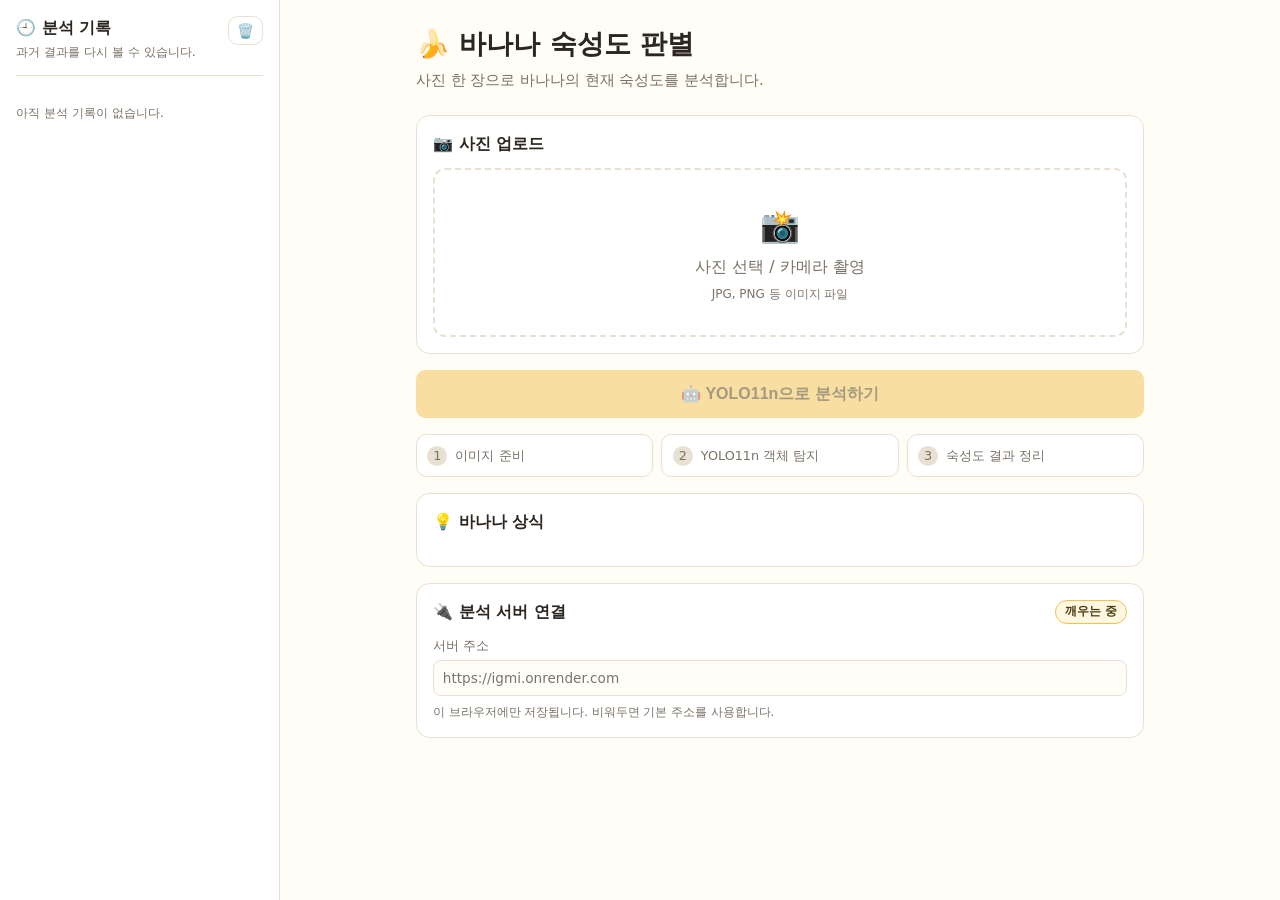
<file: index.html>
<!DOCTYPE html>
<html lang="ko">
<head>
<meta charset="utf-8">
<meta name="viewport" content="width=device-width, initial-scale=1">
<title>바나나 숙성도 판별</title>
<meta name="theme-color" content="#ffd55b">
<link rel="icon" href="./frontend/icon-192.png">
<!-- GitHub Pages 는 저장소 최상위에서 index.html 을 찾는다. 화면 파일은
     frontend/ 안에 있으므로 여기서 넘겨준다. JS 가 꺼져 있어도 넘어가도록
     meta refresh 를 함께 둔다. -->
<meta http-equiv="refresh" content="0; url=./frontend/index.html">
<style>
  :root{color-scheme:light dark}
  body{margin:0;min-height:100vh;display:grid;place-items:center;
       background:#ffd55b;color:#4a3a10;text-align:center;
       font-family:system-ui,-apple-system,"Segoe UI","Malgun Gothic",sans-serif}
  img{width:88px;height:88px;border-radius:22px;display:block;margin:0 auto 1.1rem}
  p{margin:0;font-size:.95rem}
  a{color:#4a3a10;font-weight:700}
</style>
</head>
<body>
  <div>
    <img src="./frontend/icon-192.png" alt="">
    <p>앱 화면으로 이동하고 있습니다…</p>
    <p style="margin-top:.6rem"><a href="./frontend/index.html">바로 열기</a></p>
  </div>
  <script>location.replace("./frontend/index.html");</script>
</body>
</html>
</file>
<file: frontend/css/style.css>
:root {
  --bg: #fffdf5; --fg: #2b2620; --muted: #7a7266; --card: #ffffff;
  --line: #e8e0d0; --accent: #f2c14e; --accent-ink: #4a3a10;
  --soft: #fff7df; --danger: #c0392b;
}
@media (prefers-color-scheme: dark) {
  :root {
    --bg:#191713; --fg:#f2ede3; --muted:#a89e8e; --card:#232019;
    --line:#38322a; --accent:#f2c14e; --accent-ink:#2b2208; --soft:#2d281d;
  }
}
*{box-sizing:border-box}
body{margin:0;background:var(--bg);color:var(--fg);font-family:system-ui,-apple-system,"Segoe UI","Malgun Gothic",sans-serif;line-height:1.5}
.app-shell{min-height:100vh;display:flex}
.sidebar{width:280px;flex:none;border-right:1px solid var(--line);padding:1rem;background:var(--card);position:sticky;top:0;height:100vh;overflow:auto}
.sidebar-head{display:flex;align-items:flex-start;justify-content:space-between;gap:.5rem;border-bottom:1px solid var(--line);padding-bottom:.8rem;margin-bottom:.8rem}
.sidebar h2{font-size:1rem;margin:0}.sidebar p{font-size:.78rem;color:var(--muted);margin:.2rem 0 0}
.icon-btn{width:auto;background:transparent;border:1px solid var(--line);padding:.35rem .5rem;color:var(--fg);font-size:.85rem}
.history-list{display:grid;gap:.65rem}
.history-item{display:grid;grid-template-columns:58px 1fr auto;gap:.6rem;align-items:center;width:100%;padding:.45rem;background:var(--bg);border:1px solid var(--line);border-radius:.65rem;text-align:left;color:var(--fg)}
.history-item img{width:58px;height:58px;object-fit:cover;border-radius:.45rem}
.history-meta{min-width:0}.history-meta strong,.history-meta small{display:block;white-space:nowrap;overflow:hidden;text-overflow:ellipsis}
.history-meta small{font-size:.72rem;color:var(--muted)}
.history-delete{width:auto;padding:.2rem .4rem;background:transparent;border:0;color:var(--muted)}
.empty-history{padding:.75rem 0;color:var(--muted);font-size:.85rem}
main{width:min(100%,760px);margin:0 auto;padding:1.5rem 1rem 3rem}
.hero h1{font-size:1.7rem;margin:0 0 .25rem}.sub{color:var(--muted);font-size:.92rem;margin:0 0 1.5rem}
.card{background:var(--card);border:1px solid var(--line);border-radius:.85rem;padding:1rem;margin-bottom:1rem}
.card h2{font-size:1rem;margin:0 0 .75rem}
label.filebtn{display:flex;flex-direction:column;align-items:center;gap:.35rem;text-align:center;cursor:pointer;border:2px dashed var(--line);border-radius:.75rem;padding:2rem 1rem;color:var(--muted)}
label.filebtn:hover{border-color:var(--accent);color:var(--fg)}.upload-icon{font-size:2rem}.filebtn small{font-size:.75rem}
input[type=file]{display:none}img.preview{width:100%;max-height:520px;object-fit:contain;border-radius:.55rem;display:block}
button{width:100%;padding:.85rem;font-size:1rem;font-weight:700;background:var(--accent);color:var(--accent-ink);border:none;border-radius:.6rem;cursor:pointer}
button:disabled{opacity:.5;cursor:default}
.process{display:grid;grid-template-columns:repeat(3,1fr);gap:.5rem;margin:1rem 0}
.process-step{border:1px solid var(--line);background:var(--card);padding:.65rem;border-radius:.65rem;color:var(--muted);font-size:.8rem}
.process-step span{display:inline-grid;place-items:center;width:1.25rem;height:1.25rem;border-radius:50%;background:var(--line);margin-right:.25rem}
.process-step.active{border-color:var(--accent);color:var(--fg);background:var(--soft)}.process-step.active span{background:var(--accent);color:var(--accent-ink)}
.process-step.done{color:var(--fg)}.process-step.done span{background:var(--accent);color:var(--accent-ink)}
.status{font-size:.9rem;color:var(--muted);margin:.75rem 0}.err{color:var(--danger)}
table{width:100%;border-collapse:collapse;font-size:.9rem}th,td{text-align:left;padding:.6rem .25rem;border-bottom:1px solid var(--line)}th{color:var(--muted);font-weight:500}
.pill{display:inline-block;padding:.15rem .5rem;border-radius:999px;background:var(--accent);color:var(--accent-ink);font-size:.8rem;font-weight:700;margin:.1rem}
.tip{padding:.75rem;border:1px solid var(--line);border-radius:.65rem;margin-top:.6rem;background:var(--soft)}.tip h3{font-size:.92rem;margin:0 0 .25rem}.tip p{font-size:.84rem;margin:0;color:var(--muted)}
.fact-card li{font-size:.86rem;margin:.4rem 0;color:var(--muted)}
.card-head{display:flex;align-items:center;justify-content:space-between;margin-bottom:.75rem}
.card-head h2{margin:0}
.collapse-btn{width:auto;padding:.25rem .55rem;background:transparent;border:1px solid var(--line);border-radius:.4rem;color:var(--muted);font-size:.9rem;line-height:1;transition:transform .15s ease}
.collapse-btn[aria-expanded="false"]{transform:rotate(-90deg)}
#tips.collapsed{display:none}
.riping-selects{display:flex;gap:.75rem;flex-wrap:wrap}
.riping-selects label{flex:1;min-width:150px;font-size:.8rem;color:var(--muted);display:flex;flex-direction:column;gap:.3rem}
.riping-selects select{padding:.55rem;border:1px solid var(--line);border-radius:.5rem;background:var(--card);color:var(--fg);font-size:.85rem}
.riping-result{margin-top:.85rem;padding:.75rem;border:1px solid var(--line);border-radius:.65rem;background:var(--soft);font-size:.9rem}
.riping-result b{font-size:1.15rem}
.riping-result small{display:block;color:var(--muted);margin-top:.25rem}
.riping-disclaimer{display:block;margin-top:.6rem;color:var(--muted);font-size:.72rem}
#ripingBody.collapsed{display:none}
.tip-caution{display:block;margin-top:.6rem;color:var(--muted);font-size:.72rem}
.tip-caution[hidden]{display:none}
.api-card small{display:block;margin-top:.5rem;color:var(--muted);font-size:.72rem}
.api-field{display:flex;flex-direction:column;gap:.3rem;font-size:.8rem;color:var(--muted)}
.api-field input{padding:.55rem;border:1px solid var(--line);border-radius:.5rem;background:var(--bg);color:var(--fg);font-size:.85rem;font-family:inherit}
.api-status{font-size:.72rem;font-weight:700;padding:.15rem .55rem;border-radius:999px;border:1px solid var(--line);color:var(--muted);white-space:nowrap}
.api-status[data-state="ok"]{border-color:#3f9a53;color:#3f9a53}
.api-status[data-state="waking"]{border-color:var(--accent);color:var(--accent-ink);background:var(--soft)}
.api-status[data-state="down"]{border-color:var(--danger);color:var(--danger)}
.api-status{cursor:pointer}
@media(max-width:800px){.app-shell{display:block}.sidebar{position:static;width:auto;height:auto;border-right:0;border-bottom:1px solid var(--line)}.history-list{display:flex;overflow:auto}.history-item{min-width:230px}.process{grid-template-columns:1fr}.hero h1{font-size:1.45rem}}
</file>
